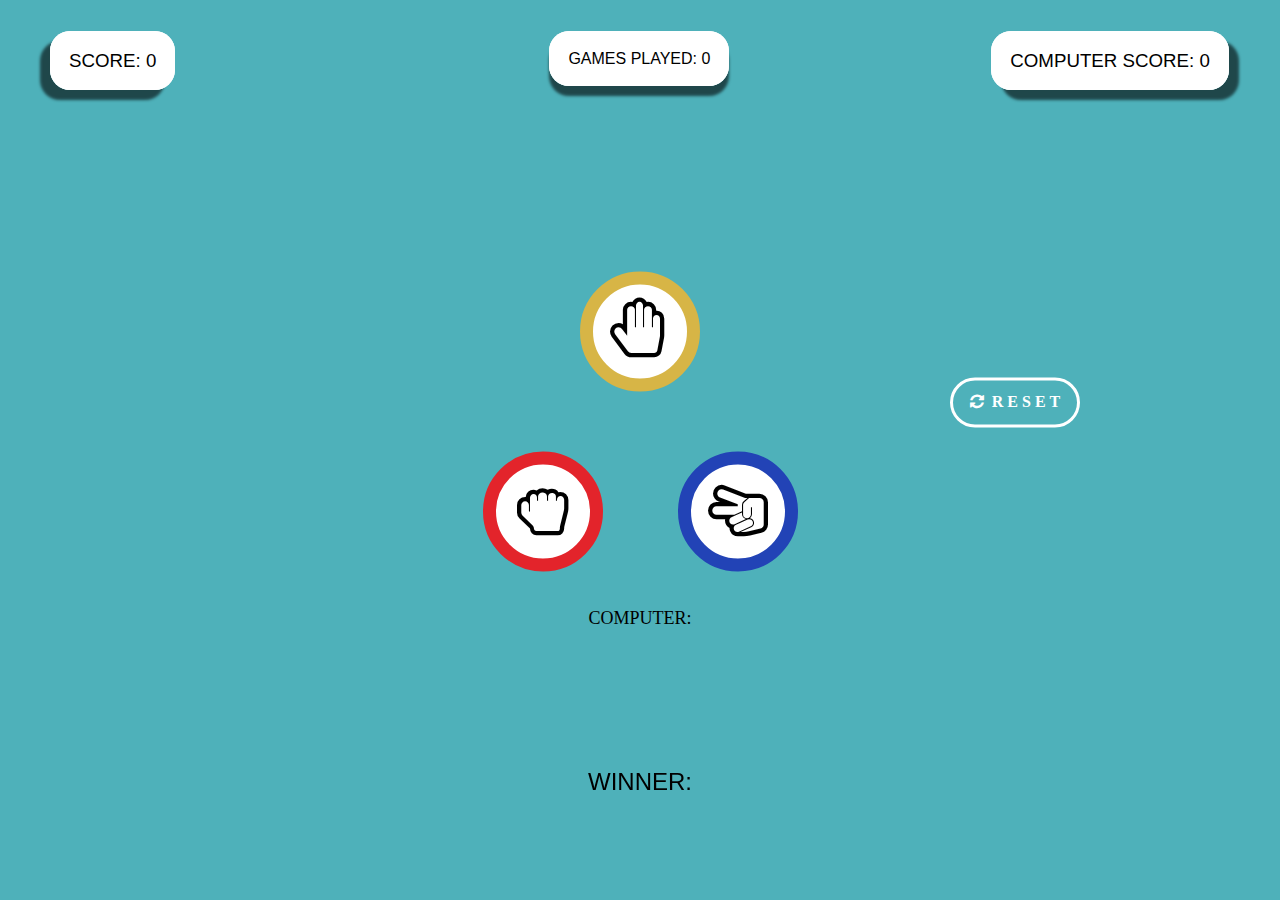
<file: rps/index.html>
<!DOCTYPE html>
<html lang="en">
 <head>
    <meta charset="UTF-8" />
    <meta http-equiv="X-UA-Compatible" content="IE=edge" />
    <meta name="viewport" content="width=device-width, initial-scale=1.0" />
    <link rel="stylesheet" href="style.css" />
    <link rel="stylesheet" href="https://cdnjs.cloudflare.com/ajax/libs/font-awesome/4.7.0/css/font-awesome.min.css">
    <script src="https://ajax.googleapis.com/ajax/libs/jquery/2.1.1/jquery.min.js"></script>
    <script src="index.js" defer></script>
    <title>Rock Paper Scissors</title>
 </head>
 <body>
     <div class="top"> 
        <h3 style="float:left;width:33.3%;text-align:left;"><span class="box" style="box-shadow: -10px 10px 3px rgba(0,0,0,0.6);">SCORE: <span class="user"></span></span></h5>
        <h4 style="float:left;width:33.3%;text-align:center;"><span class="box" style="box-shadow: 0px 10px 3px rgba(0,0,0,0.6);">GAMES PLAYED: <span class ="count"></span></span></h5>
        <h3 style="float:left;width:33.3%;text-align:right;"><span class="box" style="box-shadow: 10px 10px 3px rgba(0,0,0,0.6);">COMPUTER SCORE: <span class="comp"></span></span></h5>
     </div>
     <ul>
        <li id="PAPER" onclick="reply_click(this.id)"><i class="fa fa-hand-paper-o" id="paper"></i></li>
        <div style="height:60px;"></div>
        <div id="space">
        <li id="ROCK" style="position:relative;float:left;text-align:left;" onclick="reply_click(this.id)"><i class="fa fa-hand-rock-o" id="rock"></i></li>
        <span style="position:relative;width:75px;height:35px;float:left;text-align:center;margin:0;display:inline-block;"></span>
        <li id="SCISSORS" style="position:relative;float:left;text-align:right;" onclick="reply_click(this.id)"><i class="fa fa-hand-scissors-o" id="scissors"></i></li>
        </div>
        <br></br>
        <span style="font-size:18px;">COMPUTER: <span class="bot"></span></span>
     </ul>
     <div class="bottom">
        <h2 style="font-weight:normal;">WINNER: <span class="mid"></span></h2>
     </div>
     <div class="right">
        <h6 class="refresh"><i class="fa fa-refresh"></i>&nbsp&nbspR&nbspE&nbspS&nbspE&nbspT</h6>
     </div>
  </body>
</html>
</file>
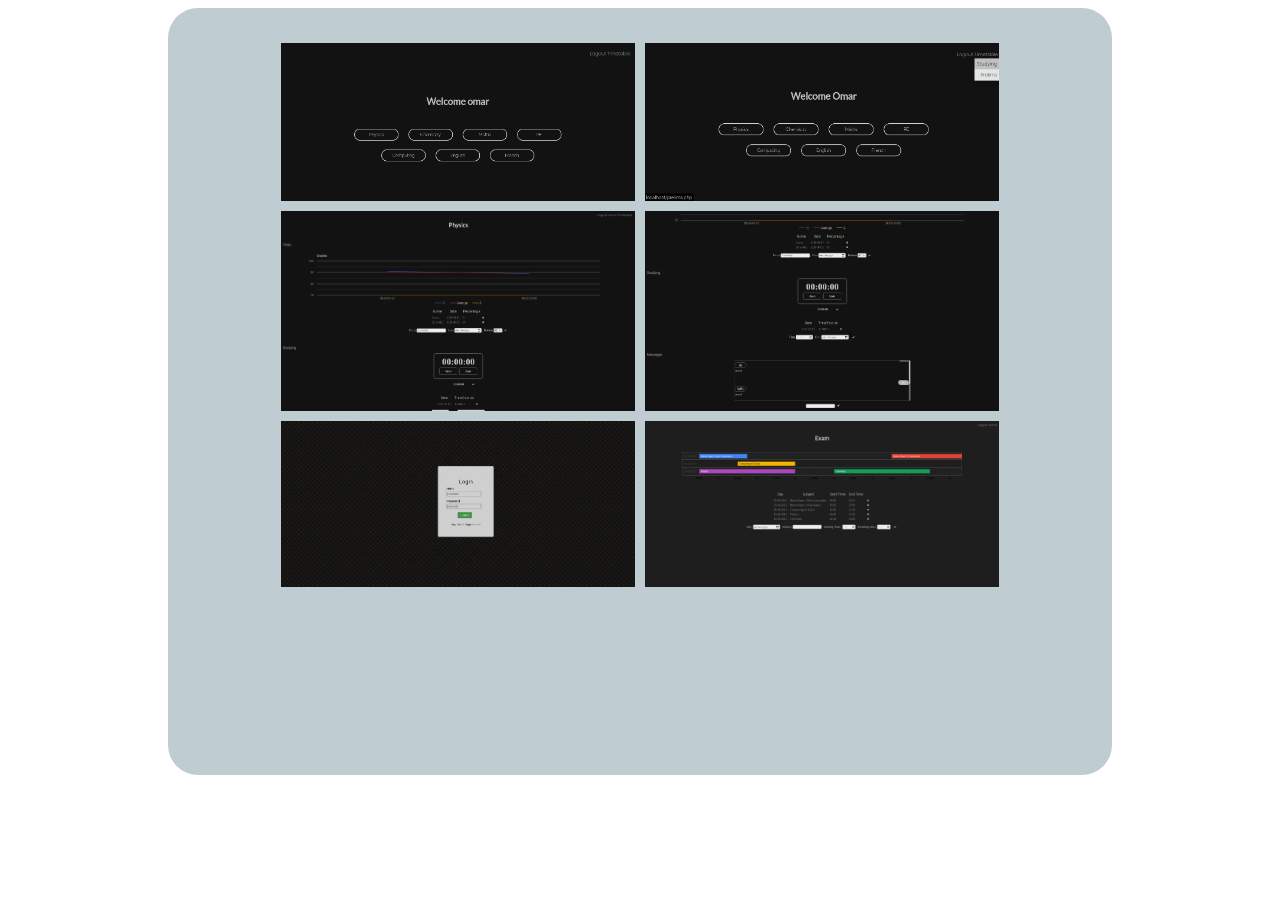
<file: school/index.html>
<html>
<head>
<style>
img {width:40%;margin:auto;margin:5px;}
#grid {text-align:center;width:70%;
background-color:#bfcdd3;display:table;margin: 0 auto;
height:80%;border-radius:30px;padding:30px;}
</style>
</head>
<body>
<div id="grid">
<a href='home.png'><img src='home.png' alt='Homepage'></a>
<a href='home2.png'><img src='home2.png' alt='Homepage Effects'></a>
<br>
<a href='subject.png'><img src='subject.png' alt='Subject'></a>
<a href='subject2.png'><img src='subject2.png' alt='Subject Part 2'></a>
<br>
<a href='login.png'><img src='login.png' alt='Login'></a>
<a href='timetable.png'><img src='timetable.png' alt='Timetable'></a>
</file>
<file: rps/style.css>
* {
  padding: 0;
  margin: 0;
  box-sizing: border-box;
}
body{
  /* background: url(./assets/farouk-mechedal-iWmfPbKmxEQ-unsplash.jpg)
  no-repeat center center/cover; */
  background-color: #4EB1BA;
}
.top{padding:50px;}
.box {
  border:1px solid;
  border-radius:20px;
  border-color:white;
  padding:18px;
  background-color:white;
  text-align:center;
  font-family: Arial, Helvetica, sans-serif;
  font-weight:normal;
}
ul {
  height: auto;
  width: 600px;
  border: 5px;
  padding: 30px;
  text-align:center;
  position:absolute;
  align-items:center;
  justify-content:center;
  left:50%;
  top:50%;
  transform:translate(-50%, -50%);
  text-align:center;
}
li {
  position: relative;
  border-style: solid;
  border-width:13px;
  border-radius:50%;
  padding: 5px;
  background-color: white;
  border-color: #88b2b9;
  width:120px;
  height:120px;
  cursor: pointer;
  outline: none;
  display:inline-block;
  align-items:center;
  justify-content:center;
}
li#PAPER {
  border-color:#d7b546;
  text-align:center;
}
li#ROCK {
  border-color:#e3242b;
  text-align:center;
}
li#SCISSORS {
  border-color:#2243b6;
  text-align:center;
}
li:hover {background-color: #d4d4d3;}
i#paper {
  font-size:60px;
  position:relative;
  margin: auto;
  padding:8px;
}
i#rock {
  font-size:60px;
  position:relative;
  margin: auto;
  padding:10px 8px 8px 16px;
}
i#scissors {
  font-size:60px;
  position:relative;
  margin: auto;
  padding:11px 12px 8px 8px;
}
#space {
  position: relative;
  cursor: pointer;
  outline: none;
  display:inline-block;
  align-items:center;
  justify-content:center;
  width:auto;
  height:auto;
  display:flex;
}
.bottom {
  position:fixed;
  bottom:90px;
  left:50%;
  transform: translate(-50%, -50%);
  margin: 0 auto;
  font-family: Arial, Helvetica, sans-serif;
  display: inline-block;
}
.right {
  position:absolute;
  right:200px;
  margin:0;
  top:45%;
  transform: translateY(-55%);
}
.refresh {
  position: relative;
  padding: 12px;
  width:130px;
  height:50px;
  cursor: pointer;
  outline: none;
  border-style:solid;
  border-radius:50px;
  border-color:white;
  color:white;
  font-size:16px;
  text-align:center;
  vertical-align:middle;
}
</file>
